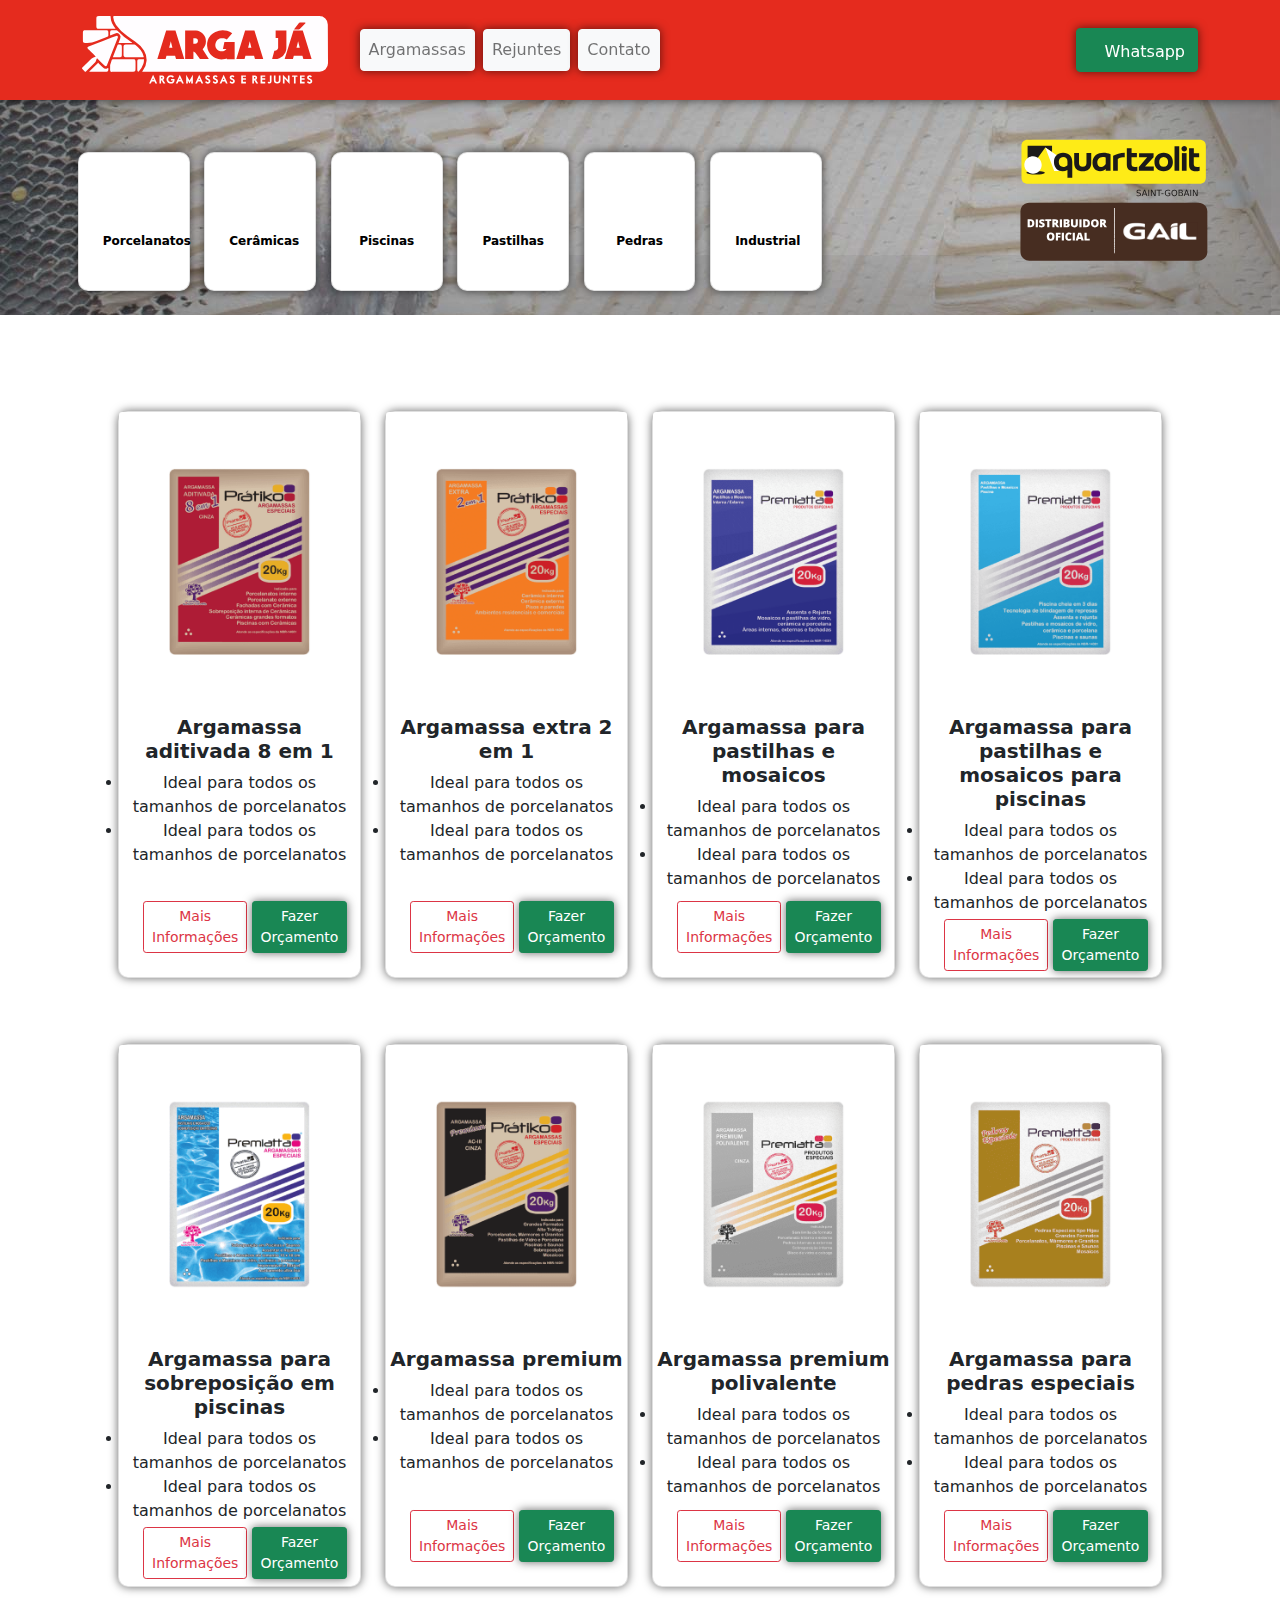
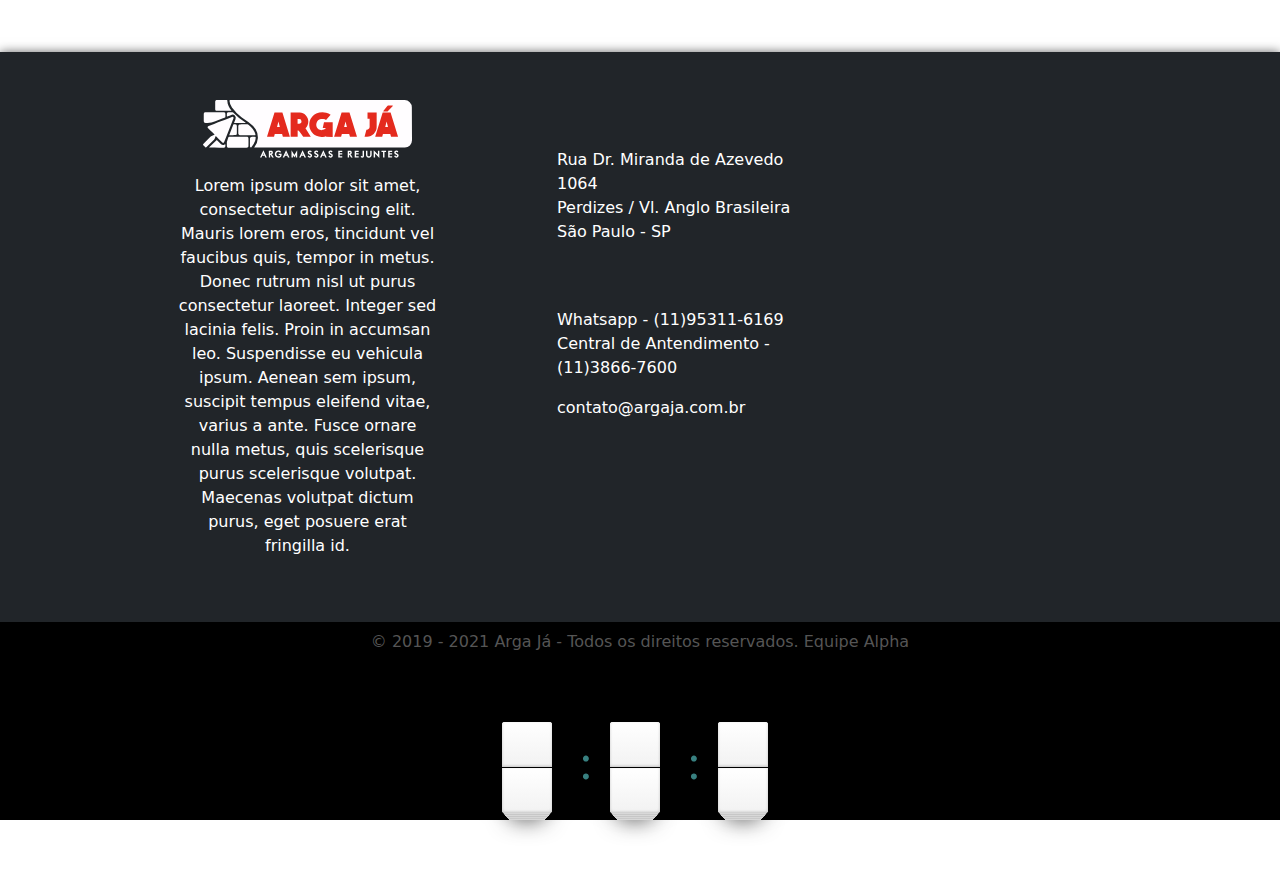
<file: startbootstrap-shop-homepage-gh-pages/index.html>
<!DOCTYPE html>
<html lang="pt-BR">
    <head>
        <meta charset="utf-8" />
        <meta name="viewport" content="width=device-width, initial-scale=1, shrink-to-fit=no" />
        <meta name="description" content="" />
        <meta name="author" content="Equipe Alpha" />
        <title>Arga Já - Argamassas e Rejuntes</title>
        <!-- Favicon-->
        <link rel="icon" type="image/x-icon" href="assets/favicon.ico" />
        <!-- Bootstrap icons-->
        <link href="https://cdn.jsdelivr.net/npm/bootstrap@5.0.2/dist/css/bootstrap.min.css" rel="stylesheet" integrity="sha384-EVSTQN3/azprG1Anm3QDgpJLIm9Nao0Yz1ztcQTwFspd3yD65VohhpuuCOmLASjC" crossorigin="anonymous">
        <link rel="stylesheet" href="https://use.fontawesome.com/releases/v5.15.3/css/all.css" integrity="sha384-SZXxX4whJ79/gErwcOYf+zWLeJdY/qpuqC4cAa9rOGUstPomtqpuNWT9wdPEn2fk" crossorigin="anonymous">
        <!-- Core theme CSS (includes Bootstrap)-->
        <link href="css/styles.css" rel="stylesheet" />
        
    </head>
    <body>
        <!-- Navigation-->
        <nav class="navbar navbar-expand-lg navbar-light bg-light shadow-argaja fixed-top">
            <div class="container mt-2 mb-2">
                <div id="logo">
                <a href="../index.html"><img src="/imagensArgaja/logo_argaja.svg" ></a>
                </div>
                <div class="collapse navbar-collapse"  id="navbarSupportedContent">
                <button class="navbar-toggler fw-bolder" type="button" data-bs-toggle="collapse" data-bs-target="#navbarSupportedContent" aria-controls="navbarSupportedContent" aria-expanded="false" aria-label="Toggle navigation"><span class="navbar-toggler-icon"></span></button>
                    <ul class="navbar-nav me-auto mb-2 mb-lg-0 ms-lg-4"  >
                        <li class="nav-item"><a class="nav-link btn btn-light ms-2"  href="argamassa.html">Argamassas</a></li>
                        <li class="nav-item"><a class="nav-link btn btn-light ms-2" href="#!">Rejuntes</a></li>
                        <li class="nav-item"><a class="nav-link btn btn-light ms-2" href="contact.html">Contato</a></li>
                        <!-- <li class="nav-item dropdown">
                            <a class="nav-link dropdown-toggle" id="navbarDropdown" href="#" role="button" data-bs-toggle="dropdown" aria-expanded="false">Shop</a>
                            <ul class="dropdown-menu" aria-labelledby="navbarDropdown">
                                <li><a class="dropdown-item" href="#!">All Products</a></li>
                                <li><hr class="dropdown-divider" /></li>
                                <li><a class="dropdown-item" href="#!">Popular Items</a></li>
                                <li><a class="dropdown-item" href="#!">New Arrivals</a></li>
                            </ul>
                        </li> -->
                    </ul>
                    <form class="d-flex">
                    <a href="https://api.whatsapp.com/send?phone=5511953116196&text=Ol%C3%A1%2C%20gostaria%20de%20fazer%20um%20or%C3%A7amento" target="blank"><button type="button" class="btn btn-success">
                        <i class="fab fa-whatsapp p-2 fs-5 "></i>Whatsapp</button></a>
                    </form>
                </div>
            </div>
        </nav>
        <!-- Header-->
                 
                    <header class="bg-dark  fixed shadow-container-left ">
                            <div class="container  ">
                                <div class="row ">
                                    <div class="col-8 pt-5"> 
                                        <ul class="mt-5 p-2 row d-flex justify-content-between">
                                                                           
                                            <li class=" card-menu  card  p-0 fw-bold" >
                                                <div class="card-body text-center ">
                                                <i class="fas fa-square icone-header "></i><span class="badge fw-bold arrumaCor">Porcelanatos</span></a>
                                                </div>
                                            </li>
                                            <li class=" card-menu card  ms-2 p-0 fw-bold" >
                                                <div class="card-body text-center ">
                                                <i class="fas fa-th-large  icone-header"></i><span class="badge fw-bold arrumaCor">Cerâmicas</span></a>
                                                </div>
                                            </li>
                                            <li class="card-menu card  ms-2 p-0 fw-bold" >
                                                <div class="card-body text-center">
                                                <i class="fas fa-swimming-pool icone-header"></i><span class="badge fw-bold arrumaCor">Piscinas</span></a>
                                                </div>                                       
                                            </li>
                                            <li class="card-menu card  ms-2 p-0 fw-bold" >
                                                <div class="card-body text-center">
                                                <i class="fas fa-th icone-header"></i><span class="badge fw-bold arrumaCor">Pastilhas</span></button></a>
                                                </div>                                       
                                            </li>
                                            <li class="card-menu card  ms-2 p-0 fw-bold" >
                                                <div class="card-body text-center">
                                                <i class="fas fa-stream  icone-header"></i><span class="badge fw-bold arrumaCor">Pedras</span></a>
                                                </div>                                       
                                            </li>
                                            <li class="card-menu card  ms-2 p-0 fw-bold" >
                                                <div class="card-body text-center">
                                                <i class="fas fa-hard-hat icone-header"></i><span class="badge fw-bold arrumaCor">Industrial</span></button></a>
                                                </div>                                       
                                            </li>
                                            
                                        </ul>
                                    </div>




                                    <div class="col-4 ">
                                        <ul class=" pt-4 ms-3 mt-3 row">
                                            <li class="mt-5 p-0 fw-bold d-flex flex-row-reverse" style="list-style: none;">
                                                <img src="/imagensArgaja/logo_quartzolit.svg" width="60%">
                                            </li>
                                            <li class="mt-0 p-0 fw-bold d-flex flex-row-reverse" style="list-style: none;">
                                                <img src="/imagensArgaja/logo_gail.svg" width="60%">
                                            </li>
                                        </ul>
                                    </div>

                                    
                            </div>
                        </div>
                    </header>

        <!-- Section-->
        <section>
            <div class="container px-4 px-lg-5 mt-5">
                <div class="row row-cols-2 row-cols-md-3 row-cols-xl-4 justify-content-center">
                    <div class="col mb-5">
                        <div class="card arrumaHeight">
                            <!-- Product image-->
                            <img class="card-img-top" src="../img/argamassaAditivada8em1.png" alt="Argamassa 8 em 1" />
                            <!-- Product details-->
                            <div class="card-body p-1 arrumaHeight">
                                <div class="text-center">
                                    <!-- Product name-->
                                    <h5 class="fw-bolder">Argamassa aditivada 8 em 1</h5>
                                    <!-- Product price-->
                                <li>Ideal para todos os tamanhos de porcelanatos</li>
                                <li>Ideal para todos os tamanhos de porcelanatos</li>

                                </div>
                            </div>
                            <!-- Product actions-->
                            <div class="card-footer p-4 pt-0 border-top-0 bg-transparent row">
                                <div class="text-center col-6"><a href="#"><button type="button" class="btn btn-outline-danger btn-sm">
                                    <i class="far fa-question-circle "></i> Mais Informações</button></a></div>
                                <div class="text-center col-6"><a href="./php/send.php"><button type="submit" class="btn btn-success btn-sm">
                                    <i class="fab fa-whatsapp "></i> Fazer Orçamento</button></a></div>
                            </div>
                        </div>
                    </div>
                    
                    
                    





                    
                    <div class="col mb-5">
                        <div class="card arrumaHeight">
                            <!-- Sale badge-->
                            <!-- <div class="badge bg-dark text-white position-absolute" style="top: 0.5rem; right: 0.5rem">Sale</div> -->
                            <!-- Product image-->
                            <img class="card-img-top" src="../img/argamassaExtra2em1.png" alt="..." />
                            <!-- Product details-->
                            <div class="card-body pt-1 px-1 pb-4">
                                <div class="text-center">
                                    <!-- Product name-->
                                    <h5 class="fw-bolder">Argamassa extra 2 em 1</h5>
                                    <!-- Product reviews-->
                                    <li>Ideal para todos os tamanhos de porcelanatos</li>
                                    <li>Ideal para todos os tamanhos de porcelanatos</li>
                                    <!-- Product price-->
                                </div>
                            </div>
                            <!-- Product actions-->
                            <div class="card-footer p-4 pt-0 border-top-0 bg-transparent row">
                                <div class="text-center col-6"><a href="#">
                                    
                                    <button type="button" class="btn btn-outline-danger btn-sm" data-bs-toggle="modal" data-bs-target="#exampleModal">
                                    <i class="far fa-question-circle "></i> Mais Informações</button></a></div>
                                    
                                
                                    <div class="text-center col-6"><a href="#"><button type="button" class="btn btn-success btn-sm">
                                    <i class="fab fa-whatsapp "></i> Fazer Orçamento</button></a></div>
                            </div>
                        </div>
                    </div>



  
  <!-- Modal -->
  <div class="modal fade" id="exampleModal" tabindex="-1" aria-labelledby="exampleModalLabel" aria-hidden="true">
    <div class="modal-dialog">
      <div class="modal-content">
        <div class="modal-header">
          <h5 class="modal-title" id="exampleModalLabel">Argamassa extra 2 em 1</h5>
          <button type="button" class="btn-close" data-bs-dismiss="modal" aria-label="Close"></button>
        </div>
        <div class="modal-body">
          ...
        </div>
        <div class="modal-footer">
          <button type="button" class="btn btn-success btn-sm"><i class="fab fa-whatsapp "></i> Fazer Orçamento</button></a>
        </div>
      </div>
    </div>
  </div>








                    <div class="col mb-5">
                        <div class="card arrumaHeight">
                            <!-- Sale badge-->
                            <!-- <div class="badge bg-dark text-white position-absolute" style="top: 0.5rem; right: 0.5rem">Sale</div> -->
                            <!-- Product image-->
                            <img class="card-img-top" src="../img/argamassaPastilhaseMosaicosInterna_externa.png" alt="..." />
                            <!-- Product details-->
                            <div class="card-body p-1 arrumaHeight">
                                <div class="text-center">
                                    <!-- Product name-->
                                    <h5 class="fw-bolder">Argamassa para pastilhas e mosaicos</h5>
                                    <li>Ideal para todos os tamanhos de porcelanatos</li>
                                    <li>Ideal para todos os tamanhos de porcelanatos</li>
                                </div>
                            </div>
                            <!-- Product actions-->
                            <div class="card-footer p-4 pt-0 border-top-0 bg-transparent row">
                                <div class="text-center col-6"><a href="#"><button type="button" class="btn btn-outline-danger btn-sm">
                                    <i class="far fa-question-circle "></i> Mais Informações</button></a></div>
                                <div class="text-center col-6"><a href="#"><button type="button" class="btn btn-success btn-sm">
                                    <i class="fab fa-whatsapp "></i> Fazer Orçamento</button></a></div>
                            </div>
                        </div>
                    </div>
                    <div class="col mb-5">
                        <div class="card arrumaHeight">
                            <!-- Product image-->
                            <img class="card-img-top" src="../img/argamassaPastilhasMosaicosPiscinas.png" alt="..." />
                            <!-- Product details-->
                            <div class="card-body p-1 arrumaHeight">
                                <div class="text-center">
                                    <!-- Product name-->
                                    <h5 class="fw-bolder">Argamassa para pastilhas e mosaicos para piscinas</h5>
                                    <!-- Product reviews-->
                                    <li>Ideal para todos os tamanhos de porcelanatos</li>
                                    <li>Ideal para todos os tamanhos de porcelanatos</li>
                                </div>
                            </div>
                            <!-- Product actions-->
                            <div class="card-footer p-4 pt-0 border-top-0 bg-transparent row">
                                <div class="text-center col-6"><a href="#"><button type="button" class="btn btn-outline-danger btn-sm">
                                    <i class="far fa-question-circle "></i> Mais Informações</button></a></div>
                                <div class="text-center col-6"><a href="#"><button type="button" class="btn btn-success btn-sm">
                                    <i class="fab fa-whatsapp "></i> Fazer Orçamento</button></a></div>
                            </div>
                        </div>
                    </div>
                    <div class="col mb-5">
                        <div class="card arrumaHeight">
                            <!-- Sale badge-->
                            <!-- <div class="badge bg-dark text-white position-absolute" style="top: 0.5rem; right: 0.5rem">Sale</div> -->
                            <!-- Product image-->
                            <img class="card-img-top" src="../img/argamassaPastilhasMosaicosSobreposicaoemPiscinas.png" alt="..." />
                            <!-- Product details-->
                            <div class="card-body p-1 arrumaHeight">
                                <div class="text-center">
                                    <!-- Product name-->
                                    <h5 class="fw-bolder">Argamassa para sobreposição em piscinas</h5>
                                    <li>Ideal para todos os tamanhos de porcelanatos</li>
                                    <li>Ideal para todos os tamanhos de porcelanatos</li>
                                    <!-- Product price-->
                                </div>
                            </div>
                            <!-- Product actions-->
                            <div class="card-footer p-4 pt-0 border-top-0 bg-transparent row">
                                <div class="text-center col-6"><a href="#"><button type="button" class="btn btn-outline-danger btn-sm">
                                    <i class="far fa-question-circle "></i> Mais Informações</button></a></div>
                                <div class="text-center col-6"><a href="#"><button type="button" class="btn btn-success btn-sm">
                                    <i class="fab fa-whatsapp "></i> Fazer Orçamento</button></a></div>
                            </div>
                        </div>
                    </div>
                    <div class="col mb-5">
                        <div class="card arrumaHeight">
                            <!-- Product image-->
                            <img class="card-img-top" src="../img/argamassaPremium.png" alt="..." />
                            <!-- Product details-->
                            <div class="card-body p-1 arrumaHeight">
                                <div class="text-center">
                                    <!-- Product name-->
                                    <h5 class="fw-bolder">Argamassa premium</h5>
                                    <li>Ideal para todos os tamanhos de porcelanatos</li>
                                    <li>Ideal para todos os tamanhos de porcelanatos</li>
                                    <!-- Product price-->
                                </div>
                            </div>
                            <!-- Product actions-->
                            <div class="card-footer p-4 pt-0 border-top-0 bg-transparent row">
                                <div class="text-center col-6"><a href="#"><button type="button" class="btn btn-outline-danger btn-sm">
                                    <i class="far fa-question-circle "></i> Mais Informações</button></a></div>
                                <div class="text-center col-6"><a href="#"><button type="button" class="btn btn-success btn-sm">
                                    <i class="fab fa-whatsapp "></i> Fazer Orçamento</button></a></div>
                            </div>
                        </div>
                    </div>
                    <div class="col mb-5">
                        <div class="card arrumaHeight">
                            <!-- Sale badge-->
                            <!-- <div class="badge bg-dark text-white position-absolute" style="top: 0.5rem; right: 0.5rem">Sale</div> -->
                            <!-- Product image-->
                            <img class="card-img-top" src="../img/argamassaPremiumPolivalente.png" alt="..." />
                            <!-- Product details-->
                            <div class="card-body p-1 arrumaHeight">
                                <div class="text-center">
                                    <!-- Product name-->
                                    <h5 class="fw-bolder">Argamassa premium polivalente</h5>
                                    <li>Ideal para todos os tamanhos de porcelanatos</li>
                                    <li>Ideal para todos os tamanhos de porcelanatos</li>
                                    <!-- Product reviews-->
                                    
                                </div>
                            </div>
                            <!-- Product actions-->
                            <div class="card-footer p-4 pt-0 border-top-0 bg-transparent row">
                                <div class="text-center col-6"><a href="#"><button type="button" class="btn btn-outline-danger btn-sm">
                                    <i class="far fa-question-circle "></i> Mais Informações</button></a></div>
                                <div class="text-center col-6"><a href="#"><button type="button" class="btn btn-success btn-sm">
                                    <i class="fab fa-whatsapp "></i> Fazer Orçamento</button></a></div>
                            </div>
                        </div>
                    </div>
                    <div class="col mb-5">
                        <div class="card arrumaHeight">
                            <!-- Product image-->
                            <img class="card-img-top" src="../img/pedraEspeciais.png" alt="..." />
                            <!-- Product details-->
                            <div class="card-body p-1 arrumaHeight">
                                <div class="text-center">
                                    <!-- Product name-->
                                    <h5 class="fw-bolder">Argamassa para pedras especiais</h5>
                                    <!-- Product reviews-->
                                    <li>Ideal para todos os tamanhos de porcelanatos</li>
                                    <li>Ideal para todos os tamanhos de porcelanatos</li>
                                </div>
                            </div>
                            <!-- Product actions-->
                            <div class="card-footer p-4 pt-0 border-top-0 bg-transparent row">
                                <div class="text-center col-6"><a href="#"><button type="button" class="btn btn-outline-danger btn-sm">
                                    <i class="far fa-question-circle "></i> Mais Informações</button></a></div>
                                <div class="text-center col-6"><a href="#"><button type="button" class="btn btn-success btn-sm">
                                    <i class="fab fa-whatsapp "></i> Fazer Orçamento</button></a></div>
                            </div>
                        </div>
                    </div>
        </section>
        <!-- Footer-->
        <!--Alteração Keila-->
        <footer class="py-5 bg-dark-footer shadow-argaja">
            <div class="container">
                <div class="row"> 
                    <div class="col-3 offset-1">
                        <div class="about-footer text-center "> <img style="width: 80%;" class="margin-bottom-30" src="/imagensArgaja/logo_argaja.svg" alt="" >
                            <p class="text-white pt-3">Lorem ipsum dolor sit amet, consectetur adipiscing elit. Mauris lorem eros, tincidunt vel faucibus quis, 
                                tempor in metus. Donec rutrum nisl ut purus consectetur laoreet. Integer sed lacinia felis. Proin in 
                                accumsan leo. Suspendisse eu vehicula ipsum. Aenean sem ipsum, suscipit tempus eleifend vitae, varius a 
                                ante. Fusce ornare nulla metus, quis scelerisque purus scelerisque volutpat. Maecenas volutpat dictum purus,
                                eget posuere erat fringilla id.</p>
                        </div>
                </div>

                    <div class="col-3 offset-1">
                        <p class="py-5 text-white-50"><i class="fas fa-map-marker-alt"></i> Rua Dr. Miranda de Azevedo 1064<br> Perdizes / Vl. Anglo Brasileira<br>
                        São Paulo - SP</p>
                        <p class="text-white-50"><i class="fas fa-phone-alt"></i> Whatsapp - (11)95311-6169<br>
                        Central de Antendimento - (11)3866-7600</p>
                        <p class="text-white-50"><i class="far fa-envelope"></i> contato@argaja.com.br <br></p>
                        </div>
                    </div>
                    </div>
                <div class="col-3">
                    
                </div>
            
        </footer>
        <div class="rights centralizaDireitos">
            <div class="container ">
            <div class="row ">
                <div class="col text-center m-2" style="color: #555;">
                ©  2019 - 2021 Arga Já - Todos os direitos reservados. <a style="color:#555; text-decoration:none;" href="https://equipealpha.com.br/">Equipe Alpha</a>
                </div>
            </div>
        </div>
        <div style="font-size: 50px;margin-top: 50px; color: black;" id="timer">
        </div>
        
        

        
        <div class="clock">                            
            <h1>                               
                  <div class="counter hours">
                      <span class="decor top"></span>
                      <span class="decor bottom"></span>
                      <span class="from top"><span></span><span class="shadow"></span></span>
                      <span class="from bottom"><span></span><span class="shadow"></span></span>
                      <span class="to top"><span></span><span class="shadow"></span></span>
                      <span class="to bottom"><span></span><span class="shadow"></span></span>
                  </div>
                  <span>:</span>
                  <div class="counter minutes">
                      <span class="decor top"></span>
                      <span class="decor bottom"></span>
                      <span class="from top"><span></span><span class="shadow"></span></span>
                      <span class="from bottom"><span></span><span class="shadow"></span></span>
                      <span class="to top"><span></span><span class="shadow"></span></span>
                      <span class="to bottom"><span></span><span class="shadow"></span></span>
                  </div>
                  <span>:</span>
                  <div class="counter seconds">
                      <span class="decor top"></span>
                      <span class="decor bottom"></span>
                      <span class="from top"><span></span><span class="shadow"></span></span>
                      <span class="from bottom"><span></span><span class="shadow"></span></span>
                      <span class="to top"><span></span><span class="shadow"></span></span>
                      <span class="to bottom"><span></span><span class="shadow"></span></span>
                  </div>                                
              </h1>                            
          </div>

          <script src="js/scripts.js" defer ></script>
    
        </body>
    
</html>
</file>
